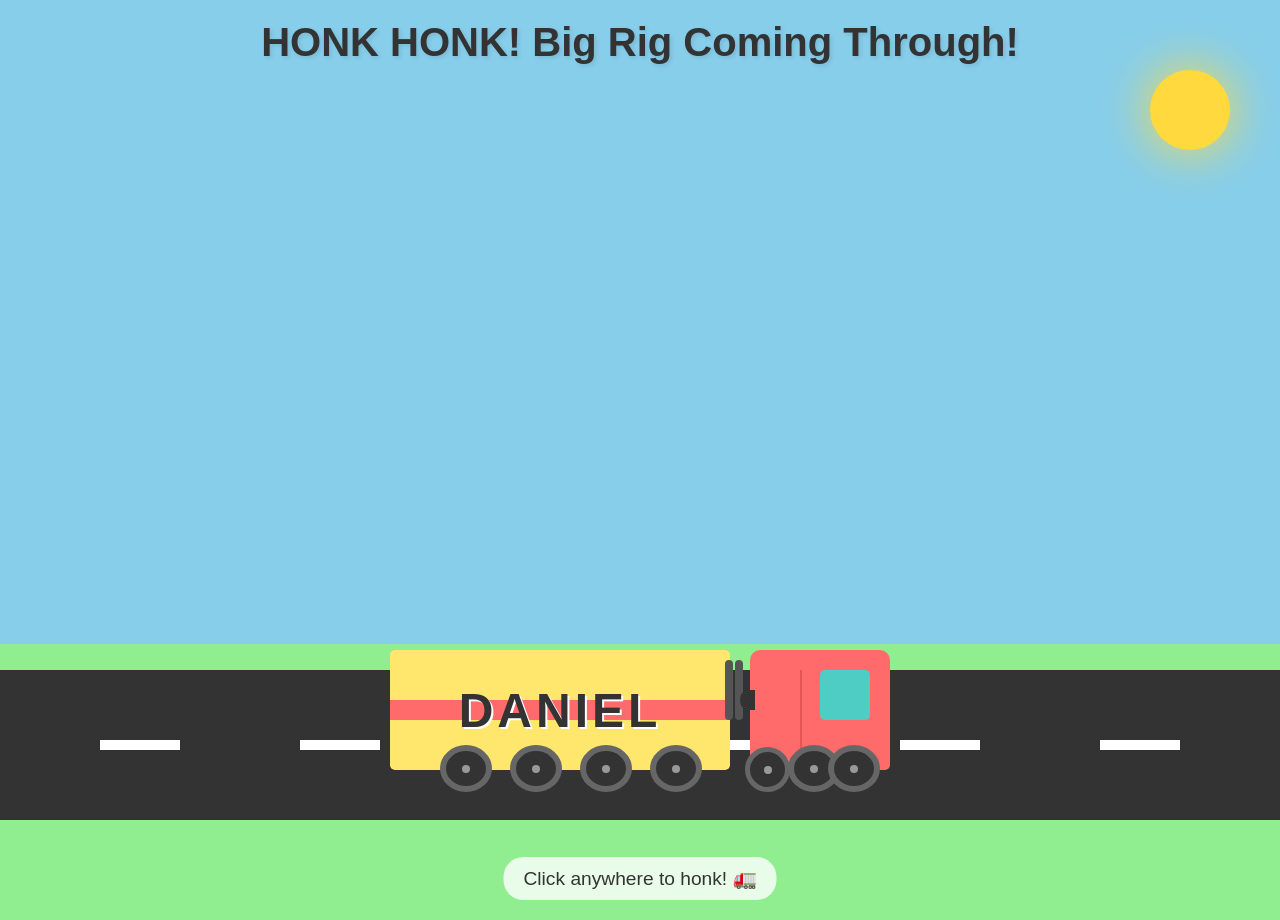
<file: index.html>
<!DOCTYPE html>
<html lang="en">
<head>
    <meta charset="UTF-8">
    <meta name="viewport" content="width=device-width, initial-scale=1.0">
    <title>Moving Semi Truck for Toddler</title>
    <style>
        body {
            margin: 0;
            padding: 0;
            background: linear-gradient(to bottom, #87CEEB 0%, #87CEEB 70%, #90EE90 70%, #90EE90 100%);
            height: 100vh;
            overflow: hidden;
            position: relative;
        }

        /* Road */
        .road {
            position: absolute;
            bottom: 100px;
            width: 100%;
            height: 150px;
            background: #333;
            overflow: hidden;
        }

        /* Road lines */
        .road-lines {
            position: absolute;
            top: 50%;
            left: -100px;
            width: 200%;
            height: 10px;
            transform: translateY(-50%);
        }

        .road-line {
            position: absolute;
            width: 80px;
            height: 10px;
            background: #FFF;
            animation: roadMove 2s linear infinite;
        }

        .road-line:nth-child(1) { left: -200px; }
        .road-line:nth-child(2) { left: 0px; }
        .road-line:nth-child(3) { left: 200px; }
        .road-line:nth-child(4) { left: 400px; }
        .road-line:nth-child(5) { left: 600px; }
        .road-line:nth-child(6) { left: 800px; }
        .road-line:nth-child(7) { left: 1000px; }
        .road-line:nth-child(8) { left: 1200px; }
        .road-line:nth-child(9) { left: 1400px; }
        .road-line:nth-child(10) { left: 1600px; }
        .road-line:nth-child(11) { left: 1800px; }
        .road-line:nth-child(12) { left: 2000px; }

        @keyframes roadMove {
            from { transform: translateX(0); }
            to { transform: translateX(-200px); }
        }

        /* Semi truck container */
        .truck-container {
            position: absolute;
            bottom: 150px;
            left: 50%;
            transform: translateX(-50%);
            animation: bounce 0.5s ease-in-out infinite alternate;
            width: 500px;
            height: 120px;
            z-index: 10;
        }

        @keyframes bounce {
            from { transform: translateX(-50%) translateY(0); }
            to { transform: translateX(-50%) translateY(-5px); }
        }

        /* Truck cab */
        .truck-cab {
            position: absolute;
            width: 140px;
            height: 120px;
            background: #FF6B6B;
            border-radius: 10px 10px 5px 5px;
            right: 0;
            bottom: 0;
        }

        /* Cab window */
        .cab-window {
            position: absolute;
            top: 20px;
            right: 20px;
            width: 50px;
            height: 50px;
            background: #4ECDC4;
            border-radius: 5px;
        }
        
        /* Exhaust pipes */
        .exhaust {
            position: absolute;
            width: 8px;
            height: 60px;
            background: #555;
            bottom: 50px;
            left: -15px;
            border-radius: 4px;
        }
        
        .exhaust2 {
            position: absolute;
            width: 8px;
            height: 60px;
            background: #555;
            bottom: 50px;
            left: -25px;
            border-radius: 4px;
        }
        
        /* Side mirrors */
        .mirror {
            position: absolute;
            width: 15px;
            height: 20px;
            background: #333;
            top: 40px;
            left: -10px;
            border-radius: 50% 0 0 50%;
        }
        
        /* Door line */
        .door-line {
            position: absolute;
            width: 2px;
            height: 80px;
            background: #E55555;
            left: 50px;
            top: 20px;
        }
        
        /* Side step */
        .side-step {
            position: absolute;
            width: 30px;
            height: 8px;
            background: #666;
            left: 40px;
            bottom: 5px;
            border-radius: 2px;
        }

        /* Trailer */
        .trailer {
            position: absolute;
            width: 340px;
            height: 120px;
            background: #FFE66D;
            top: 0;
            left: 0;
            border-radius: 5px;
        }

        /* Trailer stripes */
        .trailer-stripe {
            position: absolute;
            width: 100%;
            height: 20px;
            background: #FF6B6B;
            top: 50%;
            transform: translateY(-50%);
        }
        
        /* Trailer text */
        .trailer-text {
            position: absolute;
            top: 50%;
            left: 50%;
            transform: translate(-50%, -50%);
            font-family: Arial, sans-serif;
            font-size: 48px;
            font-weight: bold;
            color: #333;
            text-shadow: 2px 2px 0px #FFF;
            letter-spacing: 4px;
        }

        /* Wheels */
        .wheel {
            position: absolute;
            width: 35px;
            height: 35px;
            background: #333;
            border-radius: 50%;
            bottom: -22px;
            border: 5px solid #666;
            animation: wheelRotate 1s linear infinite;
        }
        
        /* Dual wheels (shown as single wider wheel in 2D) */
        .wheel-dual {
            width: 40px;
            border-width: 6px;
        }

        .wheel::after {
            content: '';
            position: absolute;
            width: 8px;
            height: 8px;
            background: #999;
            border-radius: 50%;
            top: 50%;
            left: 50%;
            transform: translate(-50%, -50%);
        }

        @keyframes wheelRotate {
            from { transform: rotate(0deg); }
            to { transform: rotate(360deg); }
        }

        /* Front tractor wheels (2) */
        .wheel1 { right: 100px; }
        
        /* Rear tractor wheels (4 dual sets = 8 wheels, shown as 4 in 2D) */
        .wheel2 { right: 50px; }
        .wheel3 { right: 10px; }
        
        /* Trailer wheels (4 dual sets = 8 wheels, shown as 4 in 2D) */
        .wheel4 { left: 50px; }
        .wheel5 { left: 120px; }
        .wheel6 { left: 190px; }
        .wheel7 { left: 260px; }

        /* Clouds */
        .cloud {
            position: absolute;
            background: white;
            border-radius: 100px;
            opacity: 0.8;
        }

        .cloud::before,
        .cloud::after {
            content: '';
            position: absolute;
            background: white;
            border-radius: 100px;
        }

        .cloud1 {
            width: 100px;
            height: 40px;
            top: 20%;
            left: -100px;
            animation: cloudMove 20s linear infinite;
        }

        .cloud1::before {
            width: 50px;
            height: 50px;
            top: -25px;
            left: 10px;
        }

        .cloud1::after {
            width: 60px;
            height: 40px;
            top: -15px;
            right: 10px;
        }

        .cloud2 {
            width: 80px;
            height: 35px;
            top: 10%;
            left: -80px;
            animation: cloudMove 25s linear infinite;
            animation-delay: 5s;
        }

        .cloud2::before {
            width: 40px;
            height: 40px;
            top: -20px;
            left: 15px;
        }

        .cloud2::after {
            width: 50px;
            height: 35px;
            top: -10px;
            right: 15px;
        }
        
        .cloud3 {
            width: 90px;
            height: 38px;
            top: 30%;
            left: -90px;
            animation: cloudMove 30s linear infinite;
            animation-delay: 10s;
        }

        .cloud3::before {
            width: 45px;
            height: 45px;
            top: -22px;
            left: 12px;
        }

        .cloud3::after {
            width: 55px;
            height: 38px;
            top: -12px;
            right: 12px;
        }

        @keyframes cloudMove {
            from { transform: translateX(0); }
            to { transform: translateX(calc(100vw + 200px)); }
        }

        /* Sun */
        .sun {
            position: absolute;
            width: 80px;
            height: 80px;
            background: #FFD93D;
            border-radius: 50%;
            top: 50px;
            right: 50px;
            box-shadow: 0 0 50px #FFD93D;
        }

        /* Title */
        h1 {
            text-align: center;
            color: #333;
            font-family: Arial, sans-serif;
            margin-top: 20px;
            font-size: 2.5em;
            text-shadow: 2px 2px 4px rgba(0,0,0,0.1);
        }

        /* Click message */
        .click-message {
            position: absolute;
            bottom: 20px;
            left: 50%;
            transform: translateX(-50%);
            font-family: Arial, sans-serif;
            font-size: 1.2em;
            color: #333;
            cursor: pointer;
            background: rgba(255,255,255,0.8);
            padding: 10px 20px;
            border-radius: 20px;
        }

        /* Birds */
        .bird {
            position: absolute;
            font-size: 20px;
            color: #333;
            animation: birdFly 15s linear infinite;
            left: 100%;
        }
        
        .bird1 {
            top: 15%;
            animation-delay: 0s;
            animation-duration: 18s;
        }
        
        .bird2 {
            top: 25%;
            animation-delay: 3s;
            animation-duration: 20s;
        }
        
        .bird3 {
            top: 8%;
            animation-delay: 7s;
            animation-duration: 16s;
        }
        
        @keyframes birdFly {
            from {
                left: 100%;
                transform: rotate(55deg) scaleX(-1) translateY(0);
            }
            25% {
                transform: rotate(55deg) scaleX(-1) translateY(-10px);
            }
            50% {
                transform: rotate(55deg) scaleX(-1) translateY(5px);
            }
            75% {
                transform: rotate(55deg) scaleX(-1) translateY(-5px);
            }
            to {
                left: -50px;
                transform: rotate(55deg) scaleX(-1) translateY(0);
            }
        }
        
        /* Trees */
        .tree {
            position: absolute;
            bottom: 250px;
            width: 60px;
            animation: treeMove 10s linear infinite;
            z-index: 1;
            left: 100%;
        }
        
        .tree-trunk {
            position: absolute;
            bottom: 0;
            left: 50%;
            transform: translateX(-50%);
            width: 15px;
            height: 40px;
            background: #8B4513;
            border-radius: 2px;
        }
        
        .tree-leaves {
            position: absolute;
            bottom: 30px;
            left: 50%;
            transform: translateX(-50%);
            width: 0;
            height: 0;
            border-left: 30px solid transparent;
            border-right: 30px solid transparent;
            border-bottom: 50px solid #228B22;
        }
        
        .tree-leaves::after {
            content: '';
            position: absolute;
            top: 25px;
            left: -25px;
            width: 0;
            height: 0;
            border-left: 25px solid transparent;
            border-right: 25px solid transparent;
            border-bottom: 35px solid #228B22;
        }
        
        .tree1 { animation-delay: 0s; }
        .tree2 { animation-delay: 2.5s; }
        .tree3 { animation-delay: 5s; }
        .tree4 { animation-delay: 7.5s; }
        
        @keyframes treeMove {
            from { left: 100%; }
            to { left: -100px; }
        }
        
        /* Honk effect */
        .honk {
            position: absolute;
            font-size: 3em;
            font-weight: bold;
            color: #FF6B6B;
            animation: honkAnimation 1s ease-out forwards;
            pointer-events: none;
        }

        @keyframes honkAnimation {
            0% {
                transform: scale(0) rotate(-10deg);
                opacity: 1;
            }
            50% {
                transform: scale(1.5) rotate(10deg);
            }
            100% {
                transform: scale(1) rotate(0deg) translateY(-100px);
                opacity: 0;
            }
        }
    </style>
</head>
<body>
    <h1>HONK HONK! Big Rig Coming Through!</h1>
    
    <div class="sun"></div>
    
    <div class="cloud cloud1"></div>
    <div class="cloud cloud2"></div>
    <div class="cloud cloud3"></div>
    
    <div class="bird bird1">🕊️</div>
    <div class="bird bird2">🕊️</div>
    <div class="bird bird3">🕊️</div>
    
    <!-- Trees in background -->
    <div class="tree tree1">
        <div class="tree-trunk"></div>
        <div class="tree-leaves"></div>
    </div>
    <div class="tree tree2">
        <div class="tree-trunk"></div>
        <div class="tree-leaves"></div>
    </div>
    <div class="tree tree3">
        <div class="tree-trunk"></div>
        <div class="tree-leaves"></div>
    </div>
    <div class="tree tree4">
        <div class="tree-trunk"></div>
        <div class="tree-leaves"></div>
    </div>
    
    <div class="road">
        <div class="road-lines">
            <div class="road-line"></div>
            <div class="road-line"></div>
            <div class="road-line"></div>
            <div class="road-line"></div>
            <div class="road-line"></div>
            <div class="road-line"></div>
            <div class="road-line"></div>
            <div class="road-line"></div>
            <div class="road-line"></div>
            <div class="road-line"></div>
            <div class="road-line"></div>
            <div class="road-line"></div>
        </div>
    </div>
    
    <div class="truck-container" id="truck">
        <div class="trailer">
            <div class="trailer-stripe"></div>
            <div class="trailer-text">DANIEL</div>
        </div>
        <div class="truck-cab">
            <div class="cab-window"></div>
            <div class="exhaust"></div>
            <div class="exhaust2"></div>
            <div class="mirror"></div>
            <div class="door-line"></div>
            <div class="side-step"></div>
        </div>
        <!-- Front tractor wheel (1 single) -->
        <div class="wheel wheel1"></div>
        
        <!-- Rear tractor wheels (2 dual sets shown as 2 wheels) -->
        <div class="wheel wheel-dual wheel2"></div>
        <div class="wheel wheel-dual wheel3"></div>
        
        <!-- Trailer wheels (4 dual sets shown as 4 wheels) -->
        <div class="wheel wheel-dual wheel4"></div>
        <div class="wheel wheel-dual wheel5"></div>
        <div class="wheel wheel-dual wheel6"></div>
        <div class="wheel wheel-dual wheel7"></div>
    </div>
    
    <div class="click-message">Click anywhere to honk! 🚛</div>
    
    <script>
        // Create audio context for honk sound
        let audioContext = null;
        
        function playHonk() {
            if (!audioContext) {
                audioContext = new (window.AudioContext || window.webkitAudioContext)();
            }
            
            // Create oscillators for truck horn sound (3-tone for richer sound)
            const oscillator1 = audioContext.createOscillator();
            const oscillator2 = audioContext.createOscillator();
            const oscillator3 = audioContext.createOscillator();
            const gainNode = audioContext.createGain();
            const filter = audioContext.createBiquadFilter();
            
            // Set frequencies for air horn (classic truck horn frequencies)
            oscillator1.frequency.setValueAtTime(220, audioContext.currentTime);
            oscillator2.frequency.setValueAtTime(275, audioContext.currentTime);
            oscillator3.frequency.setValueAtTime(330, audioContext.currentTime);
            
            // Mix of wave types for more realistic sound
            oscillator1.type = 'sawtooth';
            oscillator2.type = 'square';
            oscillator3.type = 'sawtooth';
            
            // Add some vibrato for realism
            const vibrato = audioContext.createOscillator();
            const vibratoGain = audioContext.createGain();
            vibrato.frequency.value = 5;
            vibratoGain.gain.value = 3;
            vibrato.connect(vibratoGain);
            vibratoGain.connect(oscillator1.frequency);
            vibratoGain.connect(oscillator2.frequency);
            
            // Set up filter for warmer sound
            filter.type = 'lowpass';
            filter.frequency.setValueAtTime(1500, audioContext.currentTime);
            
            // Connect oscillators through filter to gain node
            oscillator1.connect(filter);
            oscillator2.connect(filter);
            oscillator3.connect(filter);
            filter.connect(gainNode);
            gainNode.connect(audioContext.destination);
            
            // More complex volume envelope
            gainNode.gain.setValueAtTime(0, audioContext.currentTime);
            gainNode.gain.linearRampToValueAtTime(0.4, audioContext.currentTime + 0.05);
            gainNode.gain.linearRampToValueAtTime(0.35, audioContext.currentTime + 0.3);
            gainNode.gain.exponentialRampToValueAtTime(0.01, audioContext.currentTime + 0.7);
            
            // Start all oscillators
            oscillator1.start(audioContext.currentTime);
            oscillator2.start(audioContext.currentTime);
            oscillator3.start(audioContext.currentTime);
            vibrato.start(audioContext.currentTime);
            
            // Stop all oscillators
            oscillator1.stop(audioContext.currentTime + 0.7);
            oscillator2.stop(audioContext.currentTime + 0.7);
            oscillator3.stop(audioContext.currentTime + 0.7);
            vibrato.stop(audioContext.currentTime + 0.7);
        }
        
        // Honk sound effect
        document.body.addEventListener('click', function(e) {
            // Play honk sound
            playHonk();
            
            // Create honk text
            const honk = document.createElement('div');
            honk.className = 'honk';
            honk.textContent = 'HONK!';
            honk.style.left = e.clientX + 'px';
            honk.style.top = e.clientY + 'px';
            document.body.appendChild(honk);
            
            // Remove after animation
            setTimeout(() => {
                honk.remove();
            }, 1000);
            
            // Make truck jump
            const truck = document.getElementById('truck');
            truck.style.animation = 'none';
            setTimeout(() => {
                truck.style.animation = 'bounce 0.5s ease-in-out infinite alternate';
            }, 10);
        });
    </script>
</body>
</html>
</file>
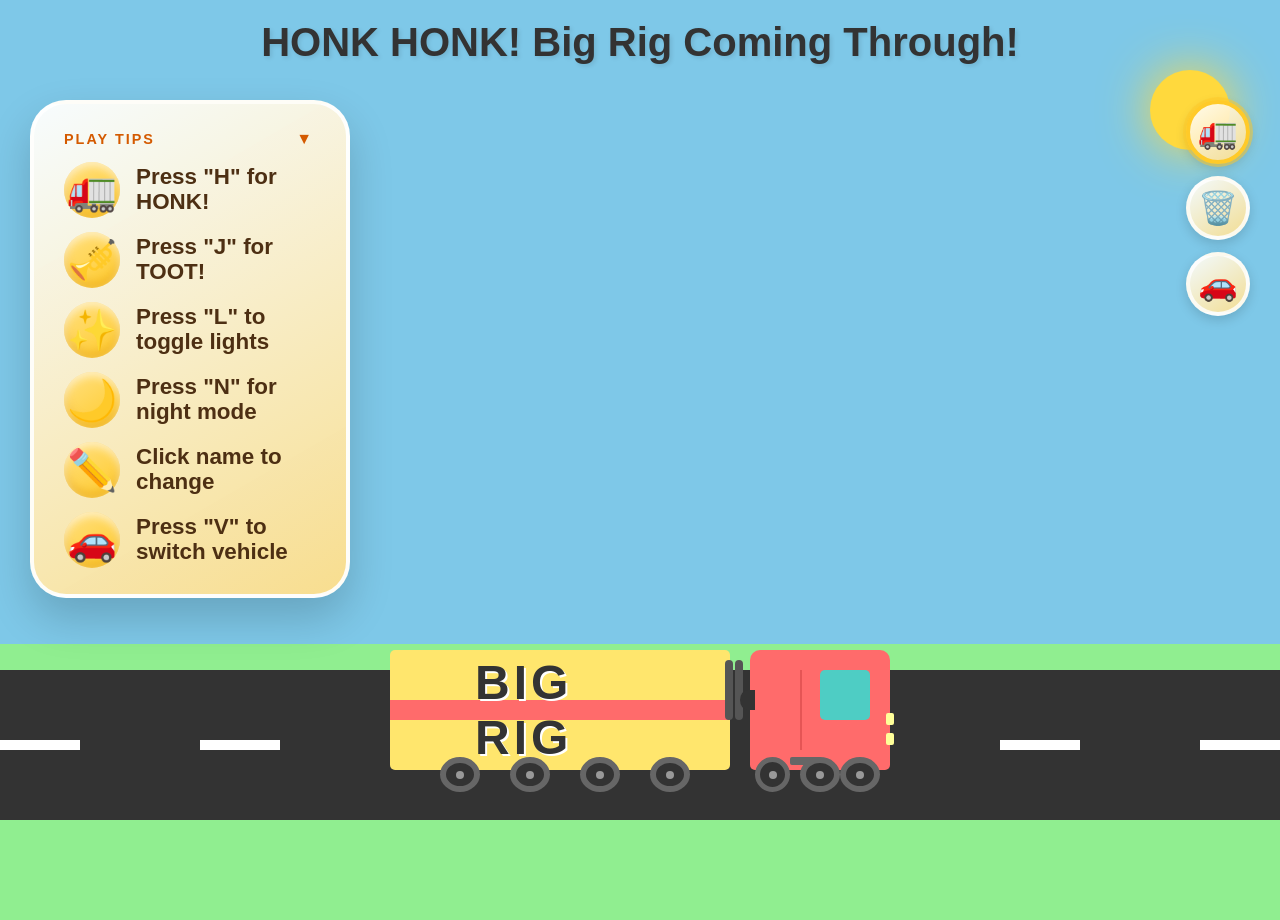
<file: public/index.html>
<!DOCTYPE html>
<html lang="en">
<head>
    <meta charset="UTF-8">
    <meta name="viewport" content="width=device-width, initial-scale=1.0">
    <title>Moving Semi Truck for Toddler</title>
    <link rel="stylesheet" href="styles.css">
</head>
<body>
    <h1>HONK HONK! Big Rig Coming Through!</h1>
    
    <div class="sun" role="button" tabindex="0" aria-label="Toggle night mode">
        <div class="crater crater1"></div>
        <div class="crater crater2"></div>
        <div class="crater crater3"></div>
        <div class="crater crater4"></div>
        <div class="crater crater5"></div>
    </div>

    <div class="stars" aria-hidden="true">
        <div class="star" style="top: 8%; left: 5%;"></div>
        <div class="star" style="top: 15%; left: 12%;"></div>
        <div class="star" style="top: 5%; left: 20%;"></div>
        <div class="star" style="top: 22%; left: 25%;"></div>
        <div class="star" style="top: 10%; left: 35%;"></div>
        <div class="star" style="top: 18%; left: 42%;"></div>
        <div class="star" style="top: 6%; left: 48%;"></div>
        <div class="star" style="top: 25%; left: 55%;"></div>
        <div class="star" style="top: 12%; left: 62%;"></div>
        <div class="star" style="top: 20%; left: 70%;"></div>
        <div class="star" style="top: 8%; left: 78%;"></div>
        <div class="star" style="top: 30%; left: 15%;"></div>
        <div class="star" style="top: 35%; left: 30%;"></div>
        <div class="star" style="top: 28%; left: 45%;"></div>
        <div class="star" style="top: 38%; left: 60%;"></div>
        <div class="star" style="top: 32%; left: 75%;"></div>
        <div class="star" style="top: 42%; left: 8%;"></div>
        <div class="star" style="top: 45%; left: 22%;"></div>
        <div class="star" style="top: 40%; left: 38%;"></div>
        <div class="star" style="top: 48%; left: 52%;"></div>
        <div class="star" style="top: 44%; left: 68%;"></div>
        <div class="star" style="top: 50%; left: 82%;"></div>
        <div class="star" style="top: 55%; left: 10%;"></div>
        <div class="star" style="top: 52%; left: 28%;"></div>
        <div class="star" style="top: 58%; left: 40%;"></div>
        <div class="star" style="top: 54%; left: 58%;"></div>
        <div class="star" style="top: 60%; left: 72%;"></div>
        <div class="star" style="top: 3%; left: 88%;"></div>
        <div class="star" style="top: 15%; left: 92%;"></div>
        <div class="star" style="top: 35%; left: 85%;"></div>
    </div>
    
    <div class="cloud cloud1" aria-hidden="true"></div>
    <div class="cloud cloud2" aria-hidden="true"></div>
    <div class="cloud cloud3" aria-hidden="true"></div>
    
    <div class="bird bird1" aria-hidden="true"><span class="day-flyer">🕊️</span><span class="night-flyer">🦇</span></div>
    <div class="bird bird2" aria-hidden="true"><span class="day-flyer">🕊️</span><span class="night-flyer">🦇</span></div>
    <div class="bird bird3" aria-hidden="true"><span class="day-flyer">🕊️</span><span class="night-flyer">🦇</span></div>
    <div class="ufo" aria-hidden="true"><span class="day-flyer">🛩️</span><span class="night-flyer">🛸</span></div>
    
    <!-- Trees in background -->
    <div class="tree tree1" aria-hidden="true">
        <div class="tree-trunk"></div>
        <div class="tree-leaves"></div>
    </div>
    <div class="tree tree2" aria-hidden="true">
        <div class="tree-trunk"></div>
        <div class="tree-leaves"></div>
    </div>
    <div class="tree tree3" aria-hidden="true">
        <div class="tree-trunk"></div>
        <div class="tree-leaves"></div>
    </div>
    <div class="tree tree4" aria-hidden="true">
        <div class="tree-trunk"></div>
        <div class="tree-leaves"></div>
    </div>
    
    <div class="road">
        <div class="road-lines"></div>
    </div>
    
    <div class="vehicle-container" id="vehicle-container">
        <!-- Semi Truck -->
        <div class="vehicle vehicle-semi" id="vehicle-semi" role="button" tabindex="0" aria-label="Semi truck - tap to honk">
            <div class="semi-trailer">
                <div class="semi-trailer-stripe"></div>
                <div class="semi-trailer-text" id="trailer-text">BIG RIG</div>
            </div>
            <div class="semi-cab">
                <div class="semi-window"></div>
                <div class="semi-exhaust"></div>
                <div class="semi-exhaust2"></div>
                <div class="semi-mirror"></div>
                <div class="semi-door-line"></div>
                <div class="semi-side-step"></div>
                <div class="semi-headlight semi-headlight-top"></div>
                <div class="semi-headlight semi-headlight-bottom"></div>
                <div class="semi-headlight-beam"></div>
            </div>
            <div class="semi-wheel semi-wheel1"></div>
            <div class="semi-wheel semi-wheel2"></div>
            <div class="semi-wheel semi-wheel3"></div>
            <div class="semi-wheel semi-wheel4"></div>
            <div class="semi-wheel semi-wheel5"></div>
            <div class="semi-wheel semi-wheel6"></div>
            <div class="semi-wheel semi-wheel7"></div>
        </div>

        <!-- Garbage Truck -->
        <div class="vehicle vehicle-garbage" id="vehicle-garbage" role="button" tabindex="0" aria-label="Garbage truck - tap to honk">
            <div class="garbage-body">
                <div class="garbage-body-stripe"></div>
                <div class="garbage-body-text">TRASH CO</div>
            </div>
            <div class="garbage-cab">
                <div class="garbage-window"></div>
            </div>
            <div class="garbage-wheel garbage-wheel1"></div>
            <div class="garbage-wheel garbage-wheel2"></div>
            <div class="garbage-wheel garbage-wheel3"></div>
        </div>

        <!-- Cybertruck -->
        <div class="vehicle vehicle-cybertruck" id="vehicle-cybertruck" role="button" tabindex="0" aria-label="Cybertruck - tap to honk">
            <div class="cybertruck-top">
                <div class="cybertruck-window"></div>
                <div class="cybertruck-break cybertruck-break-1"></div>
                <div class="cybertruck-break cybertruck-break-2"></div>
            </div>
            <div class="cybertruck-middle"></div>
            <div class="cybertruck-wheel cybertruck-wheel-left"></div>
            <div class="cybertruck-wheel cybertruck-wheel-right"></div>
            <div class="cybertruck-tire cybertruck-tire-left"></div>
            <div class="cybertruck-tire cybertruck-tire-right"></div>
        </div>
    </div>
    
    <div class="instructions" role="note" id="instructions">
        <div class="instructions-header" id="instructions-header">
            <span class="instructions-title">Play Tips</span>
            <button class="instructions-toggle" id="instructions-toggle" aria-label="Toggle instructions" aria-expanded="true">▼</button>
        </div>
        <div class="instructions-content">
            <div class="instructions-item">
                <span class="instructions-icon" aria-hidden="true">🚛</span>
                <span class="instructions-text"><span class="desktop-only">Press "H"</span><span class="touch-only">Tap cab</span> for HONK!</span>
            </div>
            <div class="instructions-item">
                <span class="instructions-icon" aria-hidden="true">🎺</span>
                <span class="instructions-text"><span class="desktop-only">Press "J"</span><span class="touch-only">Tap trailer</span> for TOOT!</span>
            </div>
            <div class="instructions-item">
                <span class="instructions-icon" aria-hidden="true">✨</span>
                <span class="instructions-text"><span class="desktop-only">Press "L"</span><span class="touch-only">Tap headlights</span> to toggle lights</span>
            </div>
            <div class="instructions-item">
                <span class="instructions-icon" aria-hidden="true">🌙</span>
                <span class="instructions-text"><span class="desktop-only">Press "N"</span><span class="touch-only">Tap sun/moon</span> for night mode</span>
            </div>
            <div class="instructions-item">
                <span class="instructions-icon" aria-hidden="true">✏️</span>
                <span class="instructions-text">Click name to change</span>
            </div>
            <div class="instructions-item">
                <span class="instructions-icon" aria-hidden="true">🚗</span>
                <span class="instructions-text"><span class="desktop-only">Press "V"</span><span class="touch-only">Tap icons</span> to switch vehicle</span>
            </div>
        </div>
    </div>

    <!-- Vehicle selector -->
    <div class="vehicle-selector" id="vehicle-selector" role="group" aria-label="Choose a vehicle">
        <!-- Populated by JavaScript -->
    </div>

    <!-- Custom name input modal -->
    <div class="modal-overlay" id="name-modal" aria-hidden="true">
        <div class="modal" role="dialog" aria-modal="true" aria-labelledby="name-modal-title">
            <label class="modal-title" id="name-modal-title" for="name-input">Enter a name for the truck:</label>
            <input type="text" class="modal-input" id="name-input" maxlength="12" />
            <div class="modal-buttons">
                <button class="modal-btn modal-btn-cancel" id="modal-cancel">Cancel</button>
                <button class="modal-btn modal-btn-ok" id="modal-ok">OK</button>
            </div>
        </div>
    </div>
    
    <script src="scripts.js"></script>
</body>
</html>
</file>
<file: public/styles.css>
/* ===========================================
   BASE STYLES
   =========================================== */
*, *::before, *::after {
    box-sizing: border-box;
}

body {
    margin: 0;
    padding: 0;
    background: linear-gradient(to bottom, #7EC8E8 0%, #7EC8E8 70%, #90EE90 70%, #90EE90 100%);
    height: 100vh;
    overflow: hidden;
    position: relative;
}

/* ===========================================
   ROAD
   =========================================== */
.road {
    position: absolute;
    bottom: 100px;
    width: 100%;
    height: 150px;
    background: #333;
    overflow: hidden;
}

.road-lines {
    position: absolute;
    top: 50%;
    left: 0;
    width: 100%;
    height: 10px;
    transform: translateY(-50%);
    background: linear-gradient(90deg, #FFF 40%, transparent 40%);
    background-size: 200px 100%;
    animation: roadMove 2s linear infinite;
    z-index: 2;
}

@keyframes roadMove {
    from { background-position: 0 0; }
    to { background-position: -200px 0; }
}

/* ===========================================
   VEHICLE CONTAINER (shared)
   =========================================== */
.vehicle-container {
    position: absolute;
    bottom: 150px;
    left: 50%;
    transform: translateX(-50%);
    animation: bounce 0.5s ease-in-out infinite alternate;
    z-index: 10;
}

@keyframes bounce {
    from { transform: translateX(-50%) translateY(0); }
    to { transform: translateX(-50%) translateY(-5px); }
}

.vehicle {
    display: none;
    position: relative;
}

.vehicle.active {
    display: block;
}

/* ===========================================
   SEMI TRUCK
   =========================================== */
.vehicle-semi {
    width: 500px;
    height: 120px;
}

.vehicle-semi > * {
    position: absolute;
}

/* Semi Cab */
.semi-cab {
    width: 140px;
    height: 120px;
    background: #FF6B6B;
    border-radius: 10px 10px 5px 5px;
    right: 0;
    bottom: 0;
    cursor: pointer;
}

.semi-cab:active {
    filter: brightness(1.1);
}

.semi-window {
    position: absolute;
    top: 20px;
    right: 20px;
    width: 50px;
    height: 50px;
    background: #4ECDC4;
    border-radius: 5px;
}

.semi-exhaust {
    position: absolute;
    width: 8px;
    height: 60px;
    background: #555;
    bottom: 50px;
    left: -15px;
    border-radius: 4px;
}

.semi-exhaust2 {
    position: absolute;
    width: 8px;
    height: 60px;
    background: #555;
    bottom: 50px;
    left: -25px;
    border-radius: 4px;
}

.semi-mirror {
    position: absolute;
    width: 15px;
    height: 20px;
    background: #333;
    top: 40px;
    left: -10px;
    border-radius: 50% 0 0 50%;
}

.semi-door-line {
    position: absolute;
    width: 2px;
    height: 80px;
    background: #E55555;
    left: 50px;
    top: 20px;
}

.semi-side-step {
    position: absolute;
    width: 30px;
    height: 8px;
    background: #666;
    left: 40px;
    bottom: 5px;
    border-radius: 2px;
}

.semi-headlight {
    position: absolute;
    width: 8px;
    height: 12px;
    background: #ffff99;
    right: -4px;
    border-radius: 2px;
    cursor: pointer;
    z-index: 5;
}

.semi-headlight-top { bottom: 45px; }
.semi-headlight-bottom { bottom: 25px; }

.semi-headlight-beam {
    display: none;
    position: absolute;
    right: -400px;
    bottom: -35px;
    width: 400px;
    height: 100px;
    background: linear-gradient(90deg, rgba(255, 255, 150, 0.6), rgba(255, 255, 150, 0.2) 40%, transparent);
    clip-path: polygon(0 0%, 100% 30%, 100% 100%, 0 50%);
    pointer-events: none;
    z-index: -1;
}

/* Semi Trailer */
.semi-trailer {
    width: 340px;
    height: 120px;
    background: #FFE66D;
    top: 0;
    left: 0;
    border-radius: 5px;
    cursor: pointer;
}

.semi-trailer:active {
    filter: brightness(1.05);
}

.semi-trailer-stripe {
    position: absolute;
    width: 100%;
    height: 20px;
    background: #FF6B6B;
    top: 50%;
    transform: translateY(-50%);
}

.semi-trailer-text {
    position: absolute;
    top: 50%;
    left: 50%;
    transform: translate(-50%, -50%);
    font-family: Arial, sans-serif;
    font-size: 48px;
    font-weight: bold;
    color: #333;
    text-shadow: 2px 2px 0px #FFF;
    letter-spacing: 4px;
    cursor: pointer;
}

.semi-trailer-text:hover {
    color: #555;
}

/* Semi Wheels */
.semi-wheel {
    position: absolute;
    width: 35px;
    height: 35px;
    background: #333;
    border-radius: 50%;
    bottom: -22px;
    border: 5px solid #666;
    animation: wheelRotate 1s linear infinite;
}

.semi-wheel::after {
    content: '';
    position: absolute;
    width: 8px;
    height: 8px;
    background: #999;
    border-radius: 50%;
    top: 50%;
    left: 50%;
    transform: translate(-50%, -50%);
}

@keyframes wheelRotate {
    from { transform: rotate(0deg); }
    to { transform: rotate(360deg); }
}

.semi-wheel1 { right: 100px; }
.semi-wheel2 { right: 50px; width: 40px; border-width: 6px; }
.semi-wheel3 { right: 10px; width: 40px; border-width: 6px; }
.semi-wheel4 { left: 50px; width: 40px; border-width: 6px; }
.semi-wheel5 { left: 120px; width: 40px; border-width: 6px; }
.semi-wheel6 { left: 190px; width: 40px; border-width: 6px; }
.semi-wheel7 { left: 260px; width: 40px; border-width: 6px; }

/* Semi lights on state */
.vehicle-semi.lights-on .semi-cab {
    box-shadow: 0 0 30px rgba(255, 255, 150, 0.5);
}

.vehicle-semi.lights-on .semi-window {
    background: linear-gradient(180deg, #FFFDE7, #FFE082);
}

.vehicle-semi.lights-on .semi-headlight {
    background: #ffffcc;
    box-shadow: 0 0 10px #ffffaa, 0 0 20px #ffff88;
}

.vehicle-semi.lights-on .semi-headlight-beam {
    display: block;
}

/* ===========================================
   GARBAGE TRUCK
   =========================================== */
.vehicle-garbage {
    width: 400px;
    height: 140px;
}

.vehicle-garbage > * {
    position: absolute;
}

/* Garbage Cab */
.garbage-cab {
    width: 100px;
    height: 110px;
    background: #4CAF50;
    border-radius: 8px 8px 5px 5px;
    right: 0;
    bottom: 10px;
    cursor: pointer;
}

.garbage-cab:active {
    filter: brightness(1.1);
}

.garbage-window {
    position: absolute;
    top: 15px;
    right: 15px;
    width: 60px;
    height: 50px;
    background: #B2DFDB;
    border-radius: 5px;
}

/* Garbage Body */
.garbage-body {
    width: 280px;
    height: 130px;
    background: #388E3C;
    top: 0;
    left: 0;
    border-radius: 5px 5px 0 0;
    cursor: pointer;
    clip-path: polygon(0% 20%, 100% 0%, 100% 100%, 15% 100%, 0% 70%);
}

.garbage-body:active {
    filter: brightness(1.05);
}

.garbage-body-stripe {
    position: absolute;
    width: 100%;
    height: 20px;
    background: #81C784;
    top: 50%;
    transform: translateY(-50%);
}

.garbage-body-text {
    position: absolute;
    top: 40%;
    left: 55%;
    transform: translate(-50%, -50%);
    font-family: Arial, sans-serif;
    font-size: 32px;
    font-weight: bold;
    color: #fff;
    text-shadow: 2px 2px 0px #2E7D32;
    letter-spacing: 2px;
}

/* Garbage Wheels */
.garbage-wheel {
    position: absolute;
    width: 45px;
    height: 45px;
    background: #333;
    border-radius: 50%;
    bottom: -20px;
    border: 6px solid #666;
    animation: wheelRotate 1s linear infinite;
}

.garbage-wheel::after {
    content: '';
    position: absolute;
    width: 12px;
    height: 12px;
    background: #999;
    border-radius: 50%;
    top: 50%;
    left: 50%;
    transform: translate(-50%, -50%);
}

.garbage-wheel1 { left: 30px; }
.garbage-wheel2 { left: 100px; }
.garbage-wheel3 { right: 20px; }

/* ===========================================
   CYBERTRUCK
   =========================================== */
.vehicle-cybertruck {
    position: relative;
    width: 20rem;
    height: 9.5rem;
}

.vehicle-cybertruck > * {
    position: absolute;
}

.cybertruck-top {
    z-index: 5;
    top: -4rem;
    left: 0.25rem;
    border-top: 5rem solid transparent;
    border-left: 12rem solid transparent;
    border-right: 8rem solid transparent;
    border-bottom: 4rem solid #FF69B4;
    transform: rotate(3deg);
}

.cybertruck-window {
    position: absolute;
    width: 12rem;
    height: 4rem;
    background: black;
    top: 1rem;
    left: -8rem;
    transform: rotate(-3deg);
    clip-path: polygon(20% 35%, 68% 0, 100% 50%, 20% 50%);
}

.cybertruck-break {
    position: absolute;
    border-radius: 50%;
    background: radial-gradient(white, transparent 80%);
    filter: blur(1px);
    opacity: 1;
}

.cybertruck-break-1 {
    width: 1.2rem;
    height: 1.2rem;
    top: 1.75rem;
    left: -2.25rem;
}

.cybertruck-break-2 {
    width: 1rem;
    height: 1rem;
    top: 1.3rem;
    left: -0.25rem;
}

.cybertruck-middle {
    z-index: 4;
    top: 4rem;
    width: 20rem;
    height: 4.5rem;
    border-bottom: 1rem solid #0A0A0A;
    background: #FF69B4;
    clip-path: polygon(0 9%, 100% 33%, 100% 100%, 0% 100%);
}

.cybertruck-wheel {
    z-index: 6;
    width: 6rem;
    height: 5rem;
    background: #0A0A0A;
    clip-path: polygon(20% 0%, 80% 0%, 100% 50%, 0 50%);
}

.cybertruck-wheel-left {
    top: 6rem;
    left: 0.5rem;
}

.cybertruck-wheel-right {
    top: 5.5rem;
    right: 0.5rem;
}

.cybertruck-tire {
    z-index: 7;
    width: 3.25rem;
    height: 3.25rem;
    box-shadow: inset 0px 0px 5px 0 #1a1f24;
    background: #242A30;
    border-radius: 50%;
}

.cybertruck-tire-left {
    top: 6.5rem;
    left: 1.75rem;
}

.cybertruck-tire-right {
    top: 6.5rem;
    right: 1.75rem;
}

/* ===========================================
   SCENE ELEMENTS - CLOUDS
   =========================================== */
.cloud {
    position: absolute;
    background: white;
    border-radius: 100px;
    opacity: 0.8;
    z-index: 2;
}

.cloud::before,
.cloud::after {
    content: '';
    position: absolute;
    background: white;
    border-radius: 100px;
}

.cloud1 {
    width: 100px;
    height: 40px;
    top: 20%;
    right: -100px;
    animation: cloudMove 60s linear infinite;
}

.cloud1::before {
    width: 50px;
    height: 50px;
    top: -25px;
    left: 10px;
}

.cloud1::after {
    width: 60px;
    height: 40px;
    top: -15px;
    right: 10px;
}

.cloud2 {
    width: 80px;
    height: 35px;
    top: 10%;
    right: -80px;
    animation: cloudMove 75s linear infinite;
    animation-delay: 15s;
}

.cloud2::before {
    width: 40px;
    height: 40px;
    top: -20px;
    left: 15px;
}

.cloud2::after {
    width: 50px;
    height: 35px;
    top: -10px;
    right: 15px;
}

.cloud3 {
    width: 90px;
    height: 38px;
    top: 30%;
    right: -90px;
    animation: cloudMove 90s linear infinite;
    animation-delay: 30s;
}

.cloud3::before {
    width: 45px;
    height: 45px;
    top: -22px;
    left: 12px;
}

.cloud3::after {
    width: 55px;
    height: 38px;
    top: -12px;
    right: 12px;
}

@keyframes cloudMove {
    from { transform: translateX(0); }
    to { transform: translateX(calc(-100vw - 200px)); }
}

/* ===========================================
   SCENE ELEMENTS - SUN/MOON
   =========================================== */
.sun {
    position: absolute;
    width: 80px;
    height: 80px;
    background: #FFD93D;
    border-radius: 50%;
    top: 50px;
    right: 50px;
    box-shadow: 0 0 50px #FFD93D;
    cursor: pointer;
    z-index: 1;
}

.sun:active {
    transform: scale(0.95);
}

/* ===========================================
   SCENE ELEMENTS - TITLE
   =========================================== */
h1 {
    text-align: center;
    color: #333;
    font-family: Arial, sans-serif;
    margin-top: 20px;
    font-size: 2.5em;
    text-shadow: 2px 2px 4px rgba(0,0,0,0.1);
}

/* ===========================================
   SCENE ELEMENTS - BIRDS
   =========================================== */
.bird {
    position: absolute;
    font-size: 20px;
    color: #333;
    animation: birdFly 15s linear infinite;
    left: 100%;
    z-index: 5;
}

.bird1 {
    top: 15%;
    animation-delay: 0s;
    animation-duration: 18s;
}

.bird2 {
    top: 25%;
    animation-delay: 3s;
    animation-duration: 20s;
}

.bird3 {
    top: 8%;
    animation-delay: 7s;
    animation-duration: 16s;
}

@keyframes birdFly {
    from {
        left: 100%;
        transform: rotate(-35deg) translateY(0);
    }
    25% {
        transform: rotate(-35deg) translateY(-10px);
    }
    50% {
        transform: rotate(-35deg) translateY(5px);
    }
    75% {
        transform: rotate(-35deg) translateY(-5px);
    }
    to {
        left: -50px;
        transform: rotate(-35deg) translateY(0);
    }
}

/* ===========================================
   SCENE ELEMENTS - UFO
   =========================================== */
.ufo {
    position: absolute;
    font-size: 28px;
    top: 12%;
    left: -50px;
    opacity: 0;
    pointer-events: none;
    z-index: 3;
    animation: ufoFly 25s linear infinite;
    animation-delay: 8s;
}

@keyframes ufoFly {
    0% {
        left: -50px;
        top: 12%;
        opacity: 0;
        transform: rotate(0deg);
    }
    5% {
        opacity: 1;
    }
    25% {
        top: 8%;
    }
    50% {
        top: 18%;
        transform: rotate(10deg);
    }
    75% {
        top: 5%;
        transform: rotate(-5deg);
    }
    95% {
        opacity: 1;
    }
    100% {
        left: 110%;
        top: 15%;
        opacity: 0;
        transform: rotate(0deg);
    }
}

/* ===========================================
   SCENE ELEMENTS - TREES
   =========================================== */
.tree {
    position: absolute;
    bottom: 250px;
    width: 60px;
    animation: treeMove 10s linear infinite;
    z-index: 1;
    left: 100%;
}

.tree-trunk {
    position: absolute;
    bottom: 0;
    left: 50%;
    transform: translateX(-50%);
    width: 15px;
    height: 40px;
    background: #8B4513;
    border-radius: 2px;
}

.tree-leaves {
    position: absolute;
    bottom: 30px;
    left: 50%;
    transform: translateX(-50%);
    width: 0;
    height: 0;
    border-left: 30px solid transparent;
    border-right: 30px solid transparent;
    border-bottom: 50px solid #228B22;
}

.tree-leaves::after {
    content: '';
    position: absolute;
    top: 25px;
    left: -25px;
    width: 0;
    height: 0;
    border-left: 25px solid transparent;
    border-right: 25px solid transparent;
    border-bottom: 35px solid #228B22;
}

.tree1 { animation-delay: 0s; }
.tree2 { animation-delay: 2.5s; }
.tree3 { animation-delay: 5s; }
.tree4 { animation-delay: 7.5s; }

@keyframes treeMove {
    from { left: 100%; }
    to { left: -100px; }
}

/* ===========================================
   UI - HONK EFFECT
   =========================================== */
.honk {
    position: absolute;
    font-size: 3em;
    font-weight: bold;
    color: #FF6B6B;
    animation: honkAnimation 1s ease-out forwards;
    pointer-events: none;
    z-index: 40;
}

@keyframes honkAnimation {
    0% {
        transform: scale(0) rotate(-10deg);
        opacity: 1;
    }
    50% {
        transform: scale(1.5) rotate(10deg);
    }
    100% {
        transform: scale(1) rotate(0deg) translateY(-100px);
        opacity: 0;
    }
}

/* ===========================================
   UI - INSTRUCTIONS
   =========================================== */
.instructions {
    position: absolute;
    left: 30px;
    top: 80px;
    padding: 26px 30px;
    background: linear-gradient(150deg, rgba(255, 255, 255, 0.94), rgba(255, 223, 138, 0.95));
    border-radius: 36px;
    border: 4px solid rgba(255, 255, 255, 0.92);
    box-shadow: 0 20px 44px rgba(0, 0, 0, 0.18);
    color: #4d2f13;
    font-family: 'Baloo 2', 'Comic Sans MS', sans-serif;
    z-index: 20;
    max-width: 320px;
}

.instructions-header {
    display: flex;
    justify-content: space-between;
    align-items: center;
    cursor: pointer;
}

.instructions-title {
    font-size: 0.9em;
    font-weight: 700;
    letter-spacing: 0.14em;
    text-transform: uppercase;
    color: #d45a00;
}

.instructions-toggle {
    background: none;
    border: none;
    font-size: 1em;
    color: #d45a00;
    cursor: pointer;
    padding: 0 4px;
    transition: transform 0.3s ease;
}

.instructions.collapsed .instructions-toggle {
    transform: rotate(-90deg);
}

.instructions-content {
    display: flex;
    flex-direction: column;
    gap: 14px;
    overflow: hidden;
    transition: max-height 0.3s ease, opacity 0.3s ease, margin-top 0.3s ease;
    max-height: 500px;
    opacity: 1;
    margin-top: 14px;
}

.instructions.collapsed .instructions-content {
    max-height: 0;
    opacity: 0;
    margin-top: 0;
}

.instructions-item {
    display: flex;
    align-items: center;
    gap: 16px;
    font-size: 1.4em;
    font-weight: 600;
}

.instructions-icon {
    width: 56px;
    height: 56px;
    border-radius: 50%;
    background: linear-gradient(145deg, #ffe082, #ffca28);
    display: flex;
    align-items: center;
    justify-content: center;
    box-shadow: inset 0 4px 8px rgba(255, 255, 255, 0.6), inset 0 -6px 10px rgba(214, 140, 0, 0.35);
    font-size: 1.8em;
}

.instructions-text {
    flex: 1;
    line-height: 1.1;
}

/* Show/hide based on device type */
.touch-only {
    display: none;
}

@media (hover: none) and (pointer: coarse) {
    .desktop-only {
        display: none;
    }
    .touch-only {
        display: inline;
    }
}

/* ===========================================
   UI - VEHICLE SELECTOR
   =========================================== */
.vehicle-selector {
    position: absolute;
    right: 30px;
    top: 80px;
    display: flex;
    flex-direction: column;
    gap: 12px;
    z-index: 20;
}

.vehicle-option {
    width: 64px;
    height: 64px;
    border-radius: 50%;
    border: 4px solid rgba(255, 255, 255, 0.8);
    background: linear-gradient(145deg, rgba(255, 255, 255, 0.9), rgba(255, 223, 138, 0.9));
    cursor: pointer;
    display: flex;
    align-items: center;
    justify-content: center;
    font-size: 2em;
    box-shadow: 0 4px 12px rgba(0, 0, 0, 0.15);
    transition: transform 0.15s ease, box-shadow 0.15s ease;
}

.vehicle-option:hover {
    transform: scale(1.1);
    box-shadow: 0 6px 16px rgba(0, 0, 0, 0.2);
}

.vehicle-option:active {
    transform: scale(0.95);
}

.vehicle-option.active {
    border-color: #ffca28;
    box-shadow: 0 0 0 3px rgba(255, 202, 40, 0.5), 0 4px 12px rgba(0, 0, 0, 0.15);
}

.vehicle-icon {
    line-height: 1;
}

/* ===========================================
   UI - MODAL
   =========================================== */
.modal-overlay {
    display: none;
    position: fixed;
    top: 0;
    left: 0;
    width: 100%;
    height: 100%;
    background: rgba(0, 0, 0, 0.5);
    z-index: 100;
    justify-content: center;
    align-items: center;
}

.modal-overlay.active {
    display: flex;
}

.modal {
    background: linear-gradient(150deg, rgba(255, 255, 255, 0.98), rgba(255, 223, 138, 0.95));
    border-radius: 24px;
    padding: 24px 32px;
    box-shadow: 0 20px 60px rgba(0, 0, 0, 0.3);
    text-align: center;
    font-family: 'Baloo 2', 'Comic Sans MS', sans-serif;
    max-width: 320px;
    width: 90%;
}

.modal-title {
    font-size: 1.2em;
    font-weight: 600;
    color: #4d2f13;
    margin-bottom: 16px;
}

.modal-input {
    width: 100%;
    padding: 12px 16px;
    font-size: 1.4em;
    font-weight: bold;
    text-align: center;
    text-transform: uppercase;
    border: 3px solid #ffca28;
    border-radius: 12px;
    outline: none;
    font-family: Arial, sans-serif;
    letter-spacing: 2px;
    box-sizing: border-box;
}

.modal-input:focus {
    border-color: #d45a00;
}

.modal-buttons {
    display: flex;
    gap: 12px;
    margin-top: 20px;
    justify-content: center;
}

.modal-btn {
    padding: 10px 24px;
    font-size: 1.1em;
    font-weight: 600;
    border: none;
    border-radius: 12px;
    cursor: pointer;
    font-family: 'Baloo 2', 'Comic Sans MS', sans-serif;
    transition: transform 0.1s, box-shadow 0.1s;
}

.modal-btn:active {
    transform: scale(0.95);
}

.modal-btn-cancel {
    background: #ccc;
    color: #555;
}

.modal-btn-ok {
    background: linear-gradient(145deg, #ffe082, #ffca28);
    color: #4d2f13;
    box-shadow: 0 4px 12px rgba(255, 202, 40, 0.4);
}

.modal-btn-ok:hover {
    box-shadow: 0 6px 16px rgba(255, 202, 40, 0.5);
}

/* ===========================================
   NIGHT MODE
   =========================================== */
body.night-mode {
    background: linear-gradient(to bottom, #1a1a2e 0%, #1a1a2e 70%, #2d4a3e 70%, #2d4a3e 100%);
}

/* Stars */
.stars {
    display: none;
    position: absolute;
    top: 0;
    left: 0;
    width: 100%;
    height: 70%;
    pointer-events: none;
}

body.night-mode .stars {
    display: block;
}

.star {
    position: absolute;
    width: 3px;
    height: 3px;
    background: #fff;
    border-radius: 50%;
    animation: twinkle 2s ease-in-out infinite;
}

.star:nth-child(odd) {
    animation-duration: 1.5s;
}

.star:nth-child(3n) {
    animation-duration: 2.5s;
    animation-delay: 0.5s;
}

.star:nth-child(4n) {
    width: 2px;
    height: 2px;
}

.star:nth-child(5n) {
    width: 4px;
    height: 4px;
}

@keyframes twinkle {
    0%, 100% { opacity: 0.3; }
    50% { opacity: 1; }
}

body.night-mode .sun {
    background: #f0f0f0;
    box-shadow: 0 0 30px #f0f0f0, 0 0 60px rgba(240, 240, 240, 0.3);
}

body.night-mode .sun .crater {
    position: absolute;
    background: rgba(150, 150, 150, 0.3);
    border-radius: 50%;
}

body.night-mode .sun .crater1 {
    top: 12px;
    right: 15px;
    width: 14px;
    height: 14px;
}

body.night-mode .sun .crater2 {
    bottom: 18px;
    left: 20px;
    width: 18px;
    height: 18px;
}

body.night-mode .sun .crater3 {
    top: 35px;
    left: 12px;
    width: 10px;
    height: 10px;
}

body.night-mode .sun .crater4 {
    bottom: 25px;
    right: 22px;
    width: 8px;
    height: 8px;
}

body.night-mode .sun .crater5 {
    top: 20px;
    left: 30px;
    width: 12px;
    height: 12px;
}

body.night-mode h1 {
    color: #f0f0f0;
    text-shadow: 2px 2px 4px rgba(0,0,0,0.5);
}

body.night-mode .cloud {
    background: #3a3a5a;
    opacity: 0.5;
}

body.night-mode .cloud::before,
body.night-mode .cloud::after {
    background: #3a3a5a;
}

/* Day/night flyers */
.night-flyer {
    display: none;
}

.ufo .day-flyer {
    display: inline-block;
    transform: rotate(-45deg);
}

body.night-mode .day-flyer {
    display: none;
}

body.night-mode .night-flyer {
    display: inline;
}

body.night-mode .tree-leaves {
    border-bottom-color: #1a3a2a;
}

body.night-mode .tree-leaves::after {
    border-bottom-color: #1a3a2a;
}

body.night-mode .instructions {
    background: linear-gradient(150deg, rgba(40, 40, 60, 0.94), rgba(60, 50, 40, 0.95));
    color: #e0d0c0;
}

body.night-mode .instructions-title {
    color: #ffbf70;
}

body.night-mode .vehicle-option {
    background: linear-gradient(145deg, rgba(60, 60, 80, 0.95), rgba(80, 70, 60, 0.95));
    border-color: rgba(200, 200, 200, 0.4);
}

body.night-mode .vehicle-option.active {
    border-color: #ffaa44;
    box-shadow: 0 0 0 3px rgba(255, 170, 68, 0.4), 0 4px 12px rgba(0, 0, 0, 0.3);
}

/* ===========================================
   RESPONSIVE
   =========================================== */
@media (max-width: 600px) {
    h1 {
        font-size: 1.4em;
        margin-top: 10px;
    }

    .instructions {
        left: 50%;
        top: 60px;
        transform: translateX(-50%);
        max-width: 85vw;
        padding: 16px 20px;
        border-radius: 24px;
    }

    .instructions-item {
        font-size: 1.1em;
        gap: 10px;
    }

    .instructions-icon {
        width: 40px;
        height: 40px;
        font-size: 1.4em;
    }

    .vehicle-container {
        transform: translateX(-50%) scale(0.6);
        bottom: 180px;
    }

    @keyframes bounce {
        from { transform: translateX(-50%) scale(0.6) translateY(0); }
        to { transform: translateX(-50%) scale(0.6) translateY(-5px); }
    }

    .road {
        height: 100px;
        bottom: 160px;
    }

    .tree {
        bottom: 260px;
        transform: scale(0.7);
    }

    .sun {
        width: 50px;
        height: 50px;
        top: 30px;
        right: 20px;
    }

    .vehicle-selector {
        right: 15px;
        top: auto;
        bottom: 20px;
        flex-direction: row;
        gap: 10px;
    }

    .vehicle-option {
        width: 52px;
        height: 52px;
        font-size: 1.6em;
    }
}

@media (max-width: 400px) {
    h1 {
        font-size: 1.1em;
    }

    .instructions {
        top: 50px;
        padding: 12px 16px;
    }

    .instructions-item {
        font-size: 1em;
        gap: 8px;
    }

    .instructions-icon {
        width: 36px;
        height: 36px;
        font-size: 1.2em;
    }

    .vehicle-container {
        transform: translateX(-50%) scale(0.45);
        bottom: 150px;
    }

    @keyframes bounce {
        from { transform: translateX(-50%) scale(0.45) translateY(0); }
        to { transform: translateX(-50%) scale(0.45) translateY(-5px); }
    }

    .road {
        height: 80px;
        bottom: 135px;
    }

    .tree {
        bottom: 215px;
        transform: scale(0.5);
    }

    .sun {
        width: 40px;
        height: 40px;
        top: 20px;
        right: 15px;
    }

    .vehicle-selector {
        right: 10px;
        bottom: 15px;
        gap: 8px;
    }

    .vehicle-option {
        width: 44px;
        height: 44px;
        font-size: 1.4em;
        border-width: 3px;
    }
}
</file>
